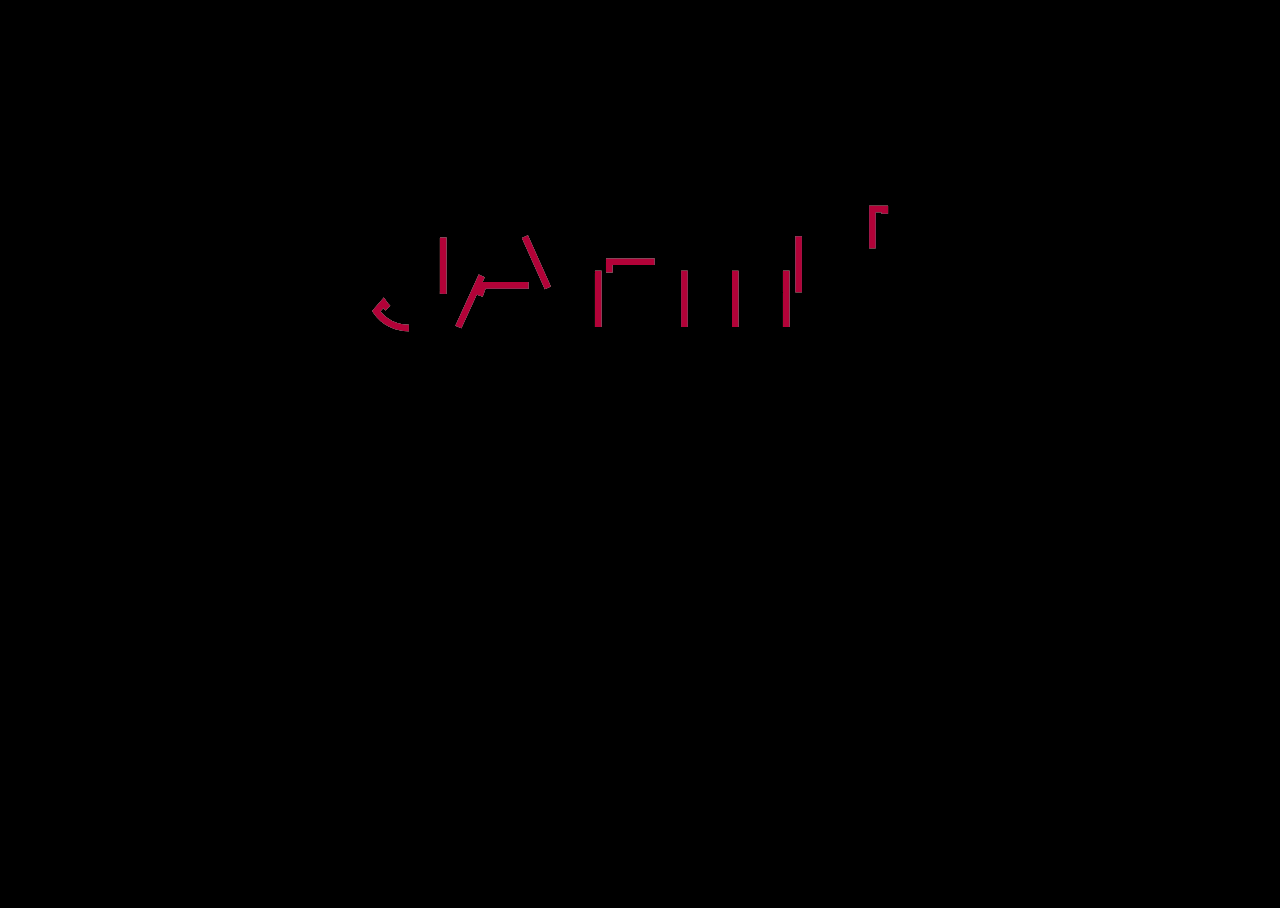
<file: Animated Text./index.html>
<!DOCTYPE html>
<html>
    <head>
        <title>Text Transition</title>
    </head>
        <link rel="stylesheet" type="text/css" href="style.css">
    <body>
        <svg viewBox="0 0 960 300">
            <symbol id="s-text">
                <text text-anchor="middle" x="50%" y="80%">JAHIN</text>
            </symbol>
        
            <g class = "g-ants">
                <use xlink:href="#s-text" class="text-copy"></use>
                <use xlink:href="#s-text" class="text-copy"></use>
                <use xlink:href="#s-text" class="text-copy"></use>
                <use xlink:href="#s-text" class="text-copy"></use>
                <use xlink:href="#s-text" class="text-copy"></use>
            </g>
        </svg>
    </body>
    </html>
</file>
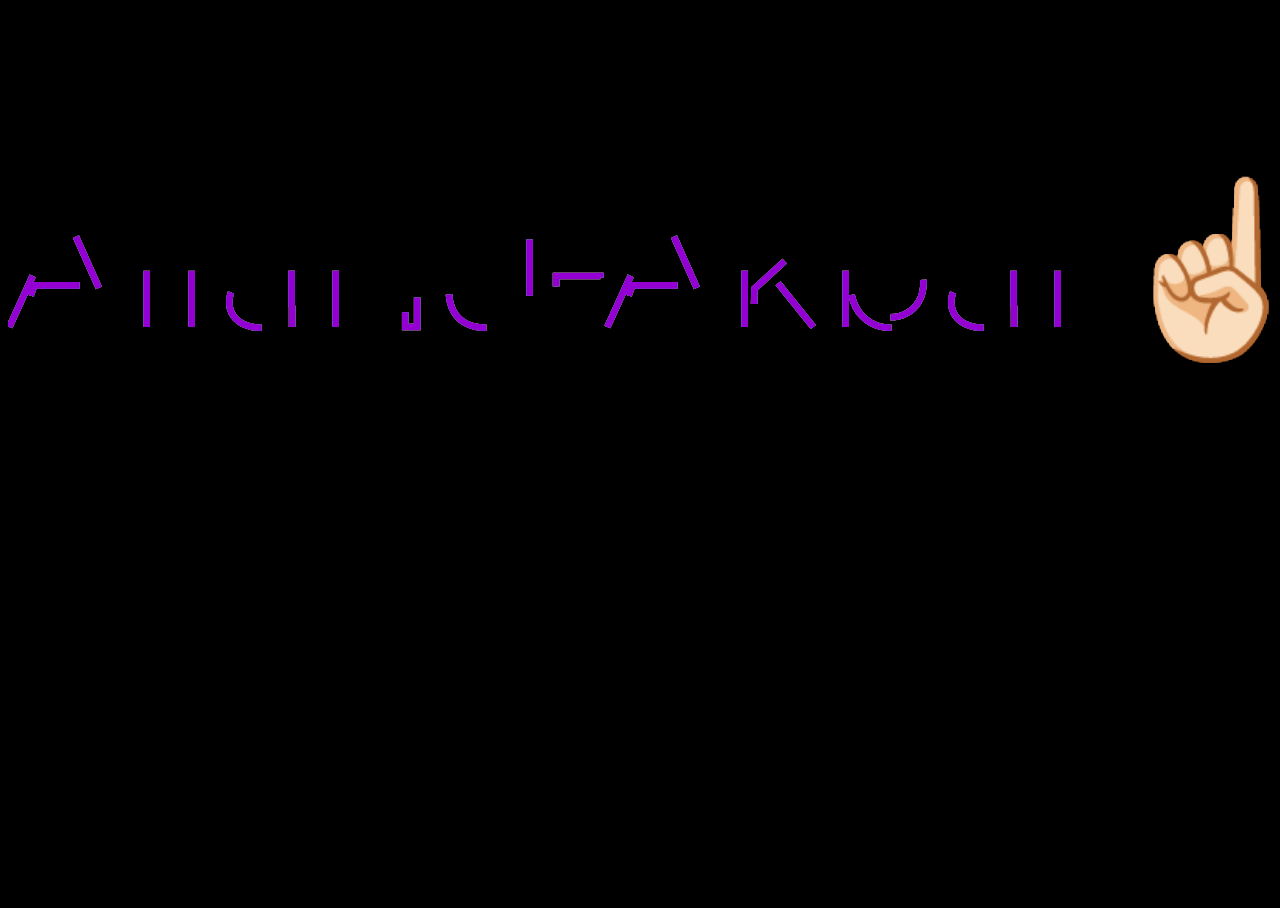
<file: Animated-Text/index.html>
<!DOCTYPE html>
<html>
    <head>
        <title>Animated-Text</title>
    </head>
        <link rel="stylesheet" type="text/css" href="styles.css">
    <body>
        <svg viewBox="0 0 960 300">
            <symbol id="s-text">
                <text text-anchor="middle" x="50%" y="80%">اAllahu-Akbar☝🏻</text>
            </symbol>
        
            <g class = "g-ants">
                <use xlink:href="#s-text" class="text-copy"></use>
                <use xlink:href="#s-text" class="text-copy"></use>
                <use xlink:href="#s-text" class="text-copy"></use>
                <use xlink:href="#s-text" class="text-copy"></use>
                <use xlink:href="#s-text" class="text-copy"></use>
            </g>
        </svg>
    </body>
    </html>
</file>
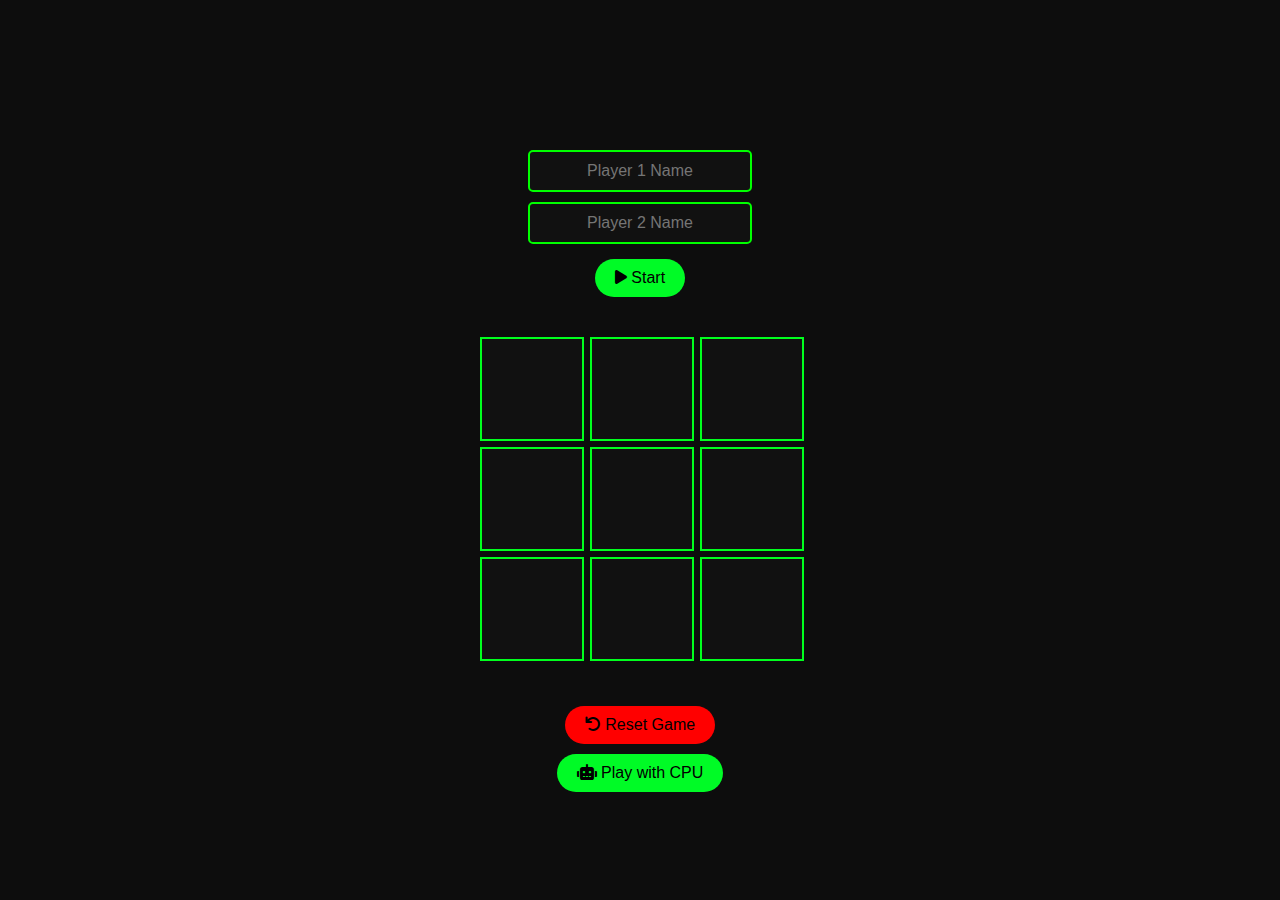
<file: Cyber-Grid-Clash.html>
<!DOCTYPE html>
<html lang="en">
<head>
    <meta charset="UTF-8">
    <meta name="viewport" content="width=device-width, initial-scale=1.0">
    <title>Tic-Tac-Toe Cyberpunk Edition</title>
    <link rel="stylesheet" href="https://cdnjs.cloudflare.com/ajax/libs/font-awesome/6.0.0-beta3/css/all.min.css">
    <style>
        @import url('https://fonts.googleapis.com/css2?family=Orbitron:wght@400;700&display=swap');

        body {
            font-family: 'Orbitron', sans-serif;
            display: flex;
            flex-direction: column;
            align-items: center;
            justify-content: center;
            height: 100vh;
            margin: 0;
            background-color: #0d0d0d;
            color: rgb(0, 255, 30);
        }
        .player-names {
            display: flex;
            flex-direction: column;
            align-items: center;
            margin-bottom: 20px;
        }
        .player-names input {
            padding: 10px;
            margin: 5px;
            font-size: 1em;
            border: 2px solid rgb(0, 255, 0);
            background: #111;
            color: rgb(0, 255, 21);
            border-radius: 5px;
            width: 200px;
            text-align: center;
        }
        .player-names button {
            padding: 10px 20px;
            font-size: 1em;
            cursor: pointer;
            background: rgb(0, 251, 38);
            color: #000;
            border: none;
            border-radius: 20px;
            margin-top: 10px;
        }
        .game-container {
            display: grid;
            grid-template-columns: repeat(3, 100px);
            grid-template-rows: repeat(3, 100px);
            gap: 10px;
            margin-top: 20px;
        }
        .cell {
            width: 100px;
            height: 100px;
            display: flex;
            align-items: center;
            justify-content: center;
            background: #111;
            border: 2px solid rgb(0, 255, 30);
            font-size: 2em;
            cursor: pointer;
            color: rgb(0, 255, 17);
            transition: background 0.3s, transform 0.3s;
        }
        .cell:hover {
            background: #000000;
            transform: scale(1.1);
        }
        .message {
            margin-top: 20px;
            font-size: 1.2em;
        }
        .reset-button {
            padding: 10px 20px;
            font-size: 1em;
            cursor: pointer;
            background: rgb(255, 0, 0);
            color: #000;
            border: none;
            border-radius: 20px;
            margin-top: 10px;
        }
        .play-cpu-button {
            padding: 10px 20px;
            font-size: 1em;
            cursor: pointer;
            background: rgb(0, 251, 38);
            color: #000;
            border: none;
            border-radius: 20px;
            margin-top: 10px;
        }
        .winner-popup {
            position: fixed;
            top: 50%;
            left: 50%;
            transform: translate(-50%, -50%);
            background: #111;
            color: rgb(0, 255, 4);
            padding: 20px;
            border: 2px solid rgb(255, 0, 0);
            display: none;
            z-index: 10;
        }
        .winner-popup button {
            margin-top: 10px;
        }
        .overlay {
            position: fixed;
            top: 0;
            left: 0;
            width: 100%;
            height: 100%;
            background: rgba(0, 0, 0, 0.8);
            display: none;
            z-index: 5;
        }
        @media (max-width: 600px) {
            .game-container {
                grid-template-columns: repeat(3, 80px);
                grid-template-rows: repeat(3, 80px);
                gap: 5px;
            }
            .cell {
                width: 80px;
                height: 80px;
                font-size: 1.5em;
            }
            .player-names input {
                width: 150px;
            }
        }
        .flip-in {
            animation: flipIn 0.5s ease-in-out;
        }
        @keyframes flipIn {
            from {
                transform: rotateY(90deg);
                opacity: 0;
            }
            to {
                transform: rotateY(0);
                opacity: 1;
            }
        }
    </style>
</head>
<body>
    <h3></h3>
    <div class="player-names">
        <input type="text" id="playerX" placeholder="Player 1 Name">
        <input type="text" id="playerO" placeholder="Player 2 Name">
        <button onclick="startGame()"><i class="fas fa-play"></i> Start</button>
    </div>
    <div class="game-container" id="game-container">
        <div class="cell" data-index="0"></div>
        <div class="cell" data-index="1"></div>
        <div class="cell" data-index="2"></div>
        <div class="cell" data-index="3"></div>
        <div class="cell" data-index="4"></div>
        <div class="cell" data-index="5"></div>
        <div class="cell" data-index="6"></div>
        <div class="cell" data-index="7"></div>
        <div class="cell" data-index="8"></div>
    </div>
    <p class="message" id="message"></p>
    <button class="reset-button" onclick="resetGame()"><i class="fas fa-undo"></i> Reset Game</button>
    <button class="play-cpu-button" onclick="playWithCPU()"><i class="fas fa-robot"></i> Play with CPU</button>

    <div class="winner-popup" id="winner-popup">
        <p id="winner-message"></p>
        <button onclick="closePopup()">Play Again</button>
    </div>
    <div class="overlay" id="overlay"></div>

    <script>
        let currentPlayer = 'X';
        let board = ['', '', '', '', '', '', '', '', ''];
        let isCPU = false;
        let playerXName = 'Player 1';
        let playerOName = 'Player 2';
        const cells = document.querySelectorAll('.cell');
        const message = document.getElementById('message');
        const winnerPopup = document.getElementById('winner-popup');
        const overlay = document.getElementById('overlay');
        const winnerMessage = document.getElementById('winner-message');

        function startGame() {
            playerXName = document.getElementById('playerX').value || 'Player 1';
            playerOName = document.getElementById('playerO').value || 'Player 2';
            message.textContent = `${playerXName}'s turn`;
            resetGame();
        }

        cells.forEach(cell => cell.addEventListener('click', cellClicked));

        function cellClicked(event) {
            const index = event.target.getAttribute('data-index');
            if (board[index] === '' && !checkWinner()) {
                board[index] = currentPlayer;
                event.target.textContent = currentPlayer;
                if (checkWinner()) {
                    showPopup(`${currentPlayer === 'X' ? playerXName : playerOName} wins!`);
                } else if (board.every(cell => cell !== '')) {
                    showPopup('It\'s a draw!');
                } else {
                    currentPlayer = currentPlayer === 'X' ? 'O' : 'X';
                    message.textContent = `${currentPlayer === 'X' ? playerXName : playerOName}'s turn`;
                    if (isCPU && currentPlayer === 'O') {
                        setTimeout(cpuMove, 500);
                    }
                }
            }
        }

        function cpuMove() {
            let availableCells = board.map((cell, index) => cell === '' ? index : null).filter(index => index !== null);
            let randomIndex = availableCells[Math.floor(Math.random() * availableCells.length)];
            board[randomIndex] = currentPlayer;
            cells[randomIndex].textContent = currentPlayer;
            if (checkWinner()) {
                showPopup(`${currentPlayer === 'X' ? playerXName : playerOName} wins!`);
            } else if (board.every(cell => cell !== '')) {
                showPopup('It\'s a draw!');
            } else {
                currentPlayer = currentPlayer === 'X' ? 'O' : 'X';
                message.textContent = `${currentPlayer === 'X' ? playerXName : playerOName}'s turn`;
            }
        }

        function checkWinner() {
            const winningCombinations = [            [0, 1, 2], [3, 4, 5], [6, 7, 8],
            [0, 3, 6], [1, 4, 7], [2, 5, 8],
            [0, 4, 8], [2, 4, 6]
        ];
        return winningCombinations.some(combination => {
            return combination.every(index => board[index] === currentPlayer);
        });
    }

    function resetGame() {
        board = ['', '', '', '', '', '', '', '', ''];
        cells.forEach(cell => cell.textContent = '');
        currentPlayer = 'X';
        message.textContent = `${playerXName}'s turn`;
        isCPU = false;
        document.getElementById('playerX').value = '';
        document.getElementById('playerO').value = '';
    }

    function playWithCPU() {
        resetGame();
        isCPU = true;
        message.textContent = "Now, you're playing with CPU!";
        document.querySelector('.game-container').classList.add('flip-in');
    }

    function showPopup(text) {
        winnerMessage.textContent = text;
        winnerPopup.style.display = 'block';
        overlay.style.display = 'block';
    }

    function closePopup() {
        winnerPopup.style.display = 'none';
        overlay.style.display = 'none';
        resetGame();
    }
</script>
</body>
</html>
</file>
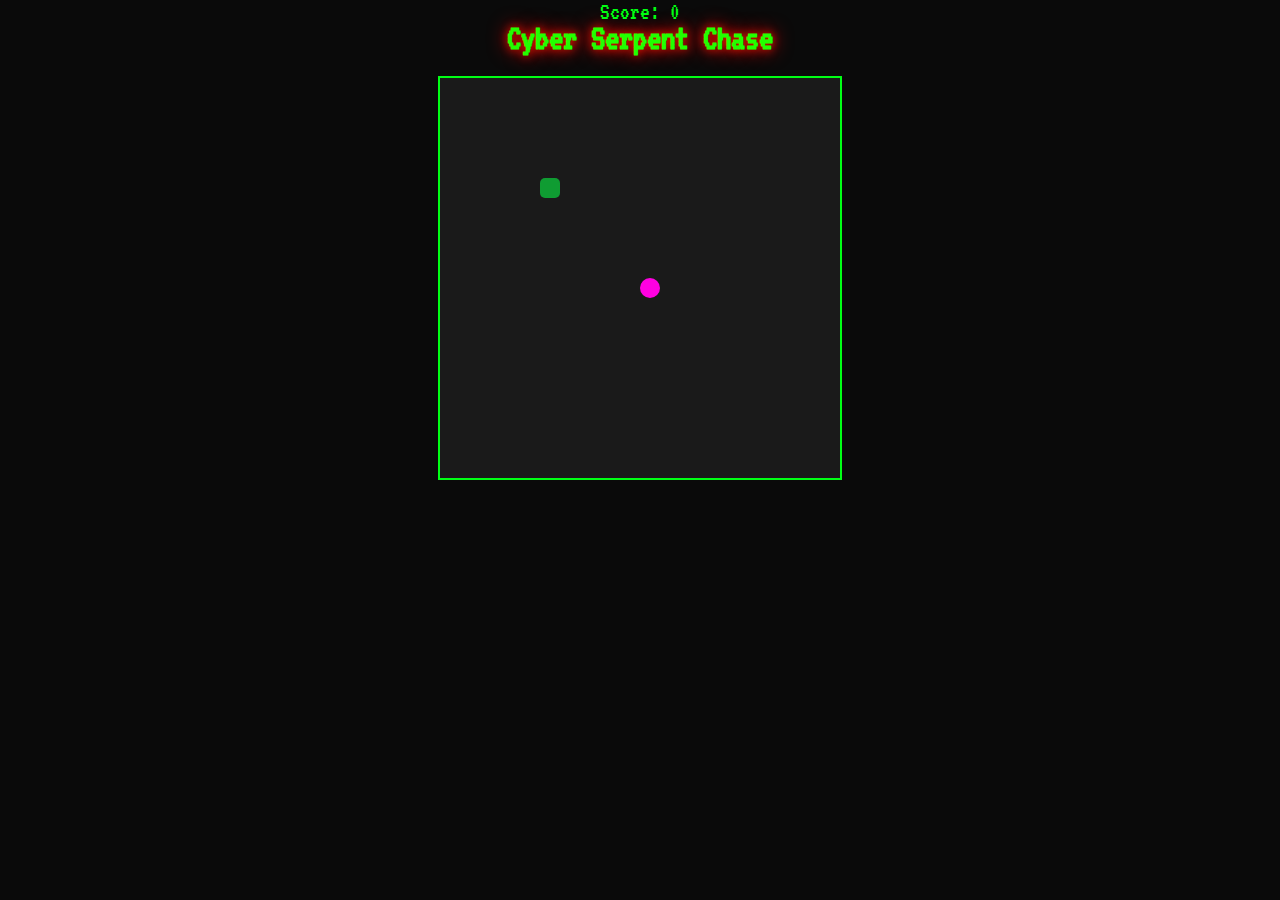
<file: Cyber_Serpent_Chase.html>
<!DOCTYPE html>
<html lang="en">
<head>
    <meta charset="UTF-8">
    <meta name="viewport" content="width=device-width, initial-scale=1.0">
    <title>Cyber Serpent Chase by JAHIN</title>
    <link href="https://fonts.googleapis.com/css2?family=VT323&display=swap" rel="stylesheet">
    <style>
        body {
            background-color: #0a0a0a;
            color: #00ff11;
            font-family: 'VT323', monospace;
            text-align: center;
            margin: 0;
            padding: 0;
        }

        h1 {
            margin: 20px;
            font-size: 36px;
            color: #22ff00;
            text-shadow: 0 0 10px #ff1500, 0 0 20px #ff0000;
        }

        .game-area {
            position: relative;
            width: 400px;
            height: 400px;
            margin: 20px auto;
            background-color: #1a1a1a;
            border: 2px solid #00ff15;
        }

        .snake {
            position: absolute;
            width: 20px;
            height: 20px;
            background-color: #0f9c32;
            border-radius: 25%;
        }

        .food {
            position: absolute;
            width: 20px;
            height: 20px;
            background-color: #ff00e1;
            border-radius: 50%;
        }

        .score {
            position: absolute;
            top: 0px;
            left: 50%;
            transform: translateX(-50%);
            font-size: 24px;
            z-index: 10;
        }

        .controls {
            display: none;
        }

        .control-button {
            width: 60px;
            height: 60px;
            background-color: #00ff00;
            color: #0a0a0a;
            border: none;
            border-radius: 50%;
            font-size: 24px;
            position: fixed;
            z-index: 100;
            opacity: 0.8;
        }
        .control-button:hover {
            background-color: #ff0066;
            color: #ffffff;
            transform: scale(1.1);
            box-shadow: 0 0 15px #15ff00, 0 0 30px #33ff00;
            cursor:pointer;
            transition: all 0.3s ease-in-out;
}



        #up {
            bottom: 140px;
            left: 50%;
            transform: translateX(-50%);
        }

        #down {
            bottom: 60px;
            left: 50%;
            transform: translateX(-50%);
        }

        #left {
            bottom: 100px;
            left: calc(50% - 80px);
        }

        #right {
            bottom: 100px;
            left: calc(50% + 20px);
        }

        @media (max-width: 600px) {
            .controls {
                display: block;
            }
        }

        .popup {
            display: none;
            position: fixed;
            top: 50%;
            left: 50%;
            transform: translate(-50%, -50%);
            background-color: rgba(10, 10, 10, 0.9);
            padding: 20px;
            border: 2px solid #2bff00;
            box-shadow: 0 0 10px #ff0000, 0 0 20px #ff0000;
            text-align: center;
            z-index: 200;
        }

        .popup h2 {
            margin: 0;
            padding: 10px;
            font-size: 24px;
        }

        .popup p {
            font-size: 18px;
            margin: 10px 0;
        }

        .play-again {
            font-family: 'VT323', monospace;
            padding: 10px 20px;
            background-color: #26ff00;
            color: #0a0a0a;
            border: none;
            font-size: 18px;
            cursor: pointer;
        }
        .play-again:hover {
           background-color: #ff0066;
           color: #ffffff;
           transform: scale(1.1);
           box-shadow: 0 0 15px #00ff00, 0 0 30px #37ff00;
           cursor: pointer;
           transition: all 0.3s ease-in-out;
}

    </style>
</head>
<body>
    <h1>Cyber Serpent Chase</h1>
    <div class="score" id="score">Score: 0</div>
    <div class="game-area" id="gameArea"></div>

    <div class="controls">
        <button class="control-button" id="up">&#9650;</button>
        <button class="control-button" id="down">&#9660;</button>
        <button class="control-button" id="left">&#9664;</button>
        <button class="control-button" id="right">&#9654;</button>
    </div>

    <div class="popup" id="gameOverPopup">
        <h2>Game Over</h2>
        <p id="finalScore">Your Score: 0</p>
        <button class="play-again" id="playAgain">Play Again</button>
    </div>

    <script>
        const gameArea = document.getElementById('gameArea');
        const scoreDisplay = document.getElementById('score');
        const gameOverPopup = document.getElementById('gameOverPopup');
        const finalScoreDisplay = document.getElementById('finalScore');
        const playAgainButton = document.getElementById('playAgain');
        const gridSize = 20;
        let snake = [{x: 100, y: 100}];
        let food = {x: 200, y: 200};
        let direction = {x: 0, y: 0};
        let score = 0;

        function createSnake() {
            snake.forEach(segment => {
                const snakeElement = document.createElement('div');
                snakeElement.style.left = `${segment.x}px`;
                snakeElement.style.top = `${segment.y}px`;
                snakeElement.classList.add('snake');
                gameArea.appendChild(snakeElement);
            });
        }

        function createFood() {
            const foodElement = document.createElement('div');
            foodElement.style.left = `${food.x}px`;
            foodElement.style.top = `${food.y}px`;
            foodElement.classList.add('food');
            gameArea.appendChild(foodElement);
        }

        function moveSnake() {
            const head = {x: snake[0].x + direction.x, y: snake[0].y + direction.y};

            // End the game if the snake touches the border
            if (head.x < 0 || head.y < 0 || head.x >= gameArea.offsetWidth || head.y >= gameArea.offsetHeight) {
                gameOver();
                return;
            }

            snake.unshift(head);

            if (head.x === food.x && head.y === food.y) {
                score++;
                scoreDisplay.textContent = `Score: ${score}`;
                generateFood();
            } else {
                snake.pop();
            }

            if (isCollision(head)) {
                gameOver();
            }
        }

        function isCollision(head) {
            return snake.slice(1).some(segment => segment.x === head.x && segment.y === head.y);
        }

        function gameOver() {
            finalScoreDisplay.textContent = `Your Score: ${score}`;
            gameOverPopup.style.display = 'block';
            snake = [{x: 100, y: 100}];
            direction = {x: 0, y: 0};
        }

        function generateFood() {
            food.x = Math.floor(Math.random() * (gameArea.offsetWidth / gridSize)) * gridSize;
            food.y = Math.floor(Math.random() * (gameArea.offsetHeight / gridSize)) * gridSize;
        }

        function updateGame() {
            gameArea.innerHTML = '';
            moveSnake();
            createSnake();
            createFood();
        }

        function changeDirection(newDirection) {
            const oppositeDirection = {
                ArrowUp: 'ArrowDown',
                ArrowDown: 'ArrowUp',
                ArrowLeft: 'ArrowRight',
                ArrowRight: 'ArrowLeft'
            };

            if (newDirection !== oppositeDirection[direction]) {
                switch (newDirection) {
                    case 'ArrowUp':
                        direction = {x: 0, y: -gridSize};
                        break;
                    case 'ArrowDown':
                        direction = {x: 0, y: gridSize};
                        break;
                    case 'ArrowLeft':
                        direction = {x: -gridSize, y: 0};
                        break;
                    case 'ArrowRight':
                        direction = {x: gridSize, y: 0};
                        break;
                }
            }
        }

        document.addEventListener('keydown', event => changeDirection(event.key));

        document.getElementById('up').addEventListener('click', () => changeDirection('ArrowUp'));
        document.getElementById('down').addEventListener('click', () => changeDirection('ArrowDown'));
        document.getElementById('left').addEventListener('click', () => changeDirection('ArrowLeft'));
        document.getElementById('right').addEventListener('click', () => changeDirection('ArrowRight'));

        playAgainButton.addEventListener('click', () => {
            score = 0;
            scoreDisplay.textContent = `Score: ${score}`;
            gameOverPopup.style.display = 'none';
            generateFood();
        });

        setInterval(updateGame, 250); // Slower speed
    </script>
</body>
</html>
</file>
<file: Animated Text./style.css>
@import url(https://fonts.googleapis.com/css?family=Montserrat);

html, body{
  height: 100%;
  font-weight: 800;
}

body{
  background: #000000;
  font-family: Arial;
}

svg {
    display: block;
    font: 8em 'Montserrat';
    width: 100%;
    height: 400px;
    margin: 0 auto;
}

.text-copy {
    fill: none;
    stroke: white;
    stroke-dasharray: 6% 29%;
    stroke-width: 5px;
    stroke-dashoffset: 0%;
    animation: stroke-offset 5.5s infinite linear;
}

.text-copy:nth-child(1){
	stroke: #4D163D;
	animation-delay: -1;
}

.text-copy:nth-child(2){
	stroke: #cf1578;
	animation-delay: -2s;
}

.text-copy:nth-child(3){
	stroke: #e8d21d;
	animation-delay: -3s;
}

.text-copy:nth-child(4){
	stroke: #039fbe;
	animation-delay: -4s;
}

.text-copy:nth-child(5){
	stroke: #b20238;
	animation-delay: -5s;
}

@keyframes stroke-offset{
	100% {stroke-dashoffset: -35%;}
}
</file>
<file: Animated-Text/styles.css>
/*Created by JAHIN*/
@import url(https://fonts.googleapis.com/css?family=Montserrat);

html, body{
  height: 100%;
  font-weight: 800;
}

body{
  background: #000000;
  font-family: Arial;
}

svg {
    display: block;
    font: 8em 'Montserrat';
    width: 100%;
    height: 400px;
    margin: 0 auto;
}

.text-copy {
    fill: none;
    stroke: white;
    stroke-dasharray: 6% 29%;
    stroke-width: 5px;
    stroke-dashoffset: 0%;
    animation: stroke-offset 5.5s infinite linear;
}

.text-copy:nth-child(1){
	stroke: #ffd700;
	animation-delay: -1s;
}

.text-copy:nth-child(2){
	stroke: #228b22;
	animation-delay: -2s;
}

.text-copy:nth-child(3){
	stroke: #ff4500;
	animation-delay: -3s;
}

.text-copy:nth-child(4){
	stroke: #1e90ff;
	animation-delay: -4s;
}

.text-copy:nth-child(5){
	stroke: #9400d3;
	animation-delay: -5s;
}

@keyframes stroke-offset{
	100% {stroke-dashoffset: -35%;}
}
</file>
